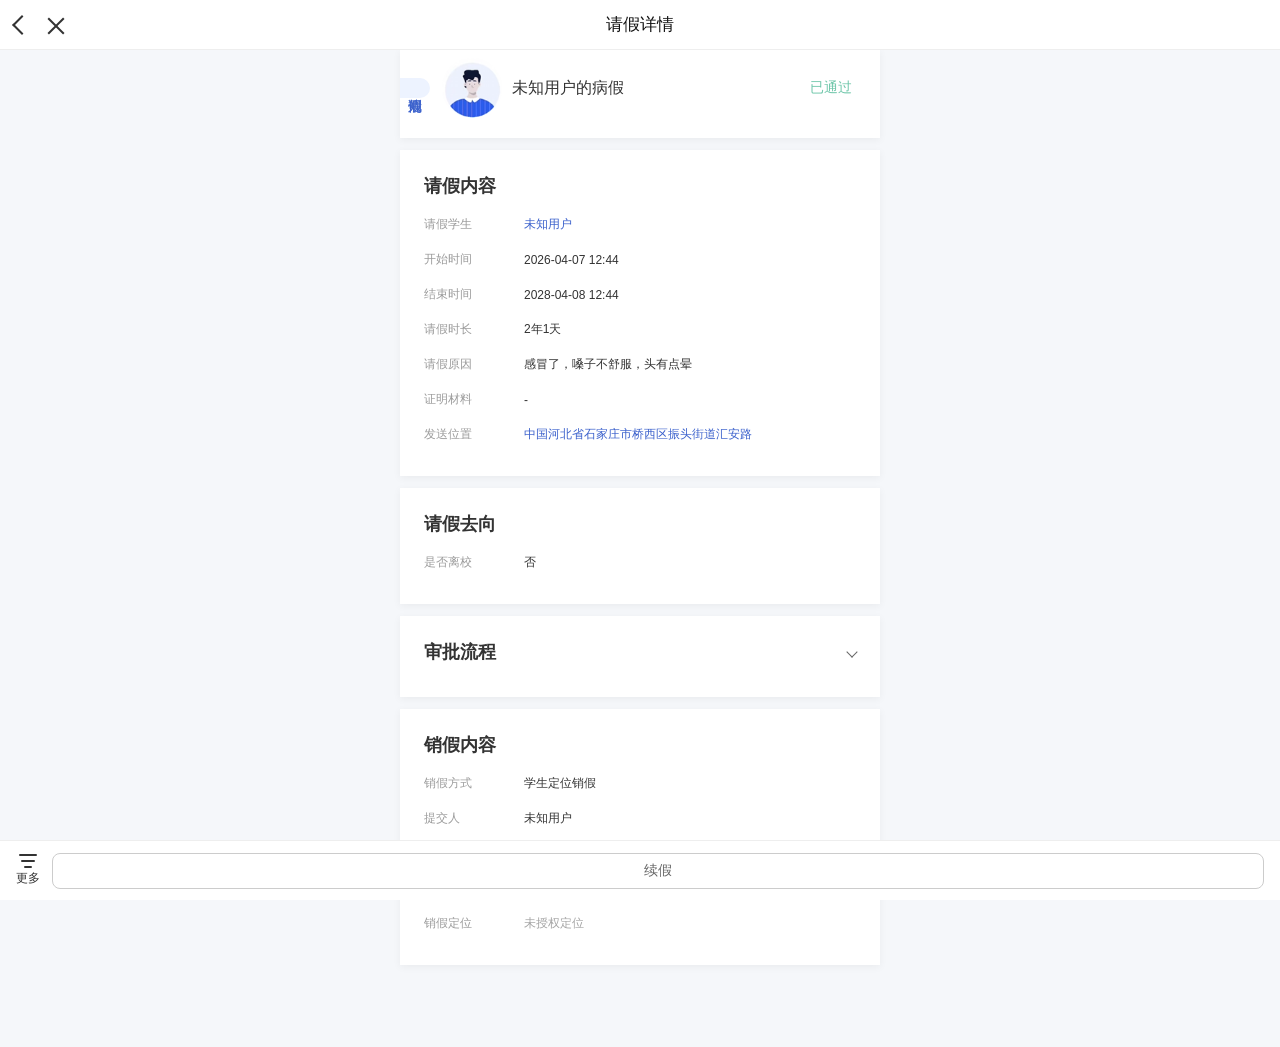
<file: 请假系统.html>
<!DOCTYPE html>
<html lang="zh-CN">
<head>
    <meta charset="UTF-8">
    <meta name="viewport" content="width=device-width, initial-scale=1.0, user-scalable=no">
    <title>请假详情</title>
    <link rel="stylesheet" href="./请假系统.css">
    <link rel="stylesheet" href="https://cdn.bootcdn.net/ajax/libs/font-awesome/6.4.0/css/all.min.css">
</head>
<body>
    
<div class="nav">
    <a href="./首页.html"><span class="aaa"></span></a>
    <a href="./首页.html"><span class="bbb"></span></a>
    <div class="nav-title">请假详情</div>
</div>

<div class="container">
    <div class="cardd">
        <div class="rule-tag">请假规则</div>
        <div class="user-box">
            <img src="./image.png.png" class="avatar" alt="头像">
            <div class="user-title" id="userTitle">(权威)的病假</div>
            <div class="status">已通过</div>
        </div>
    </div>

    <div class="card">
        <div class="card-title">请假内容</div>
        <div class="item">
            <span class="label">请假学生</span>
            <span class="valuea" id="studentName">(权威)</span>
        </div>
        <div class="item">
            <span class="label">开始时间</span>
            <span class="value" id="startTime">2026-04-07 12:44</span>
        </div>
        <div class="item">
            <span class="label">结束时间</span>
            <span class="value" id="endTime">2028-04-08 12:44</span>
        </div>
        <div class="item">
            <span class="label">请假时长</span>
            <span class="value" id="timeLength">2年1天</span>
        </div>
        <div class="item">
            <span class="label">请假原因</span>
            <span class="value" id="reason">感冒了，嗓子不舒服，头有点晕</span>
        </div>
        <div class="item">
            <span class="label">证明材料</span>
            <span class="value">-</span>
        </div>
        <div class="item">
            <span class="label">发送位置</span>
            <span class="valuee" id="position">中国河北省石家庄市桥西区振头街道汇安路</span>
        </div>
    </div>

    <div class="card">
        <div class="card-title">请假去向</div>
        <div class="item">
            <span class="label">是否离校</span>
            <span class="value" id="isLeave">否</span>
        </div>
    </div>

    <!-- 审批流程 -->
    <div class="card collapse-item">
        <div class="card-title collapse-header">
            审批流程
            <span class="arrow"></span>
        </div>
        <div class="collapse-content">
            <div class="timeline">
                <div class="timeline-item">
                    <div class="timeline-dot pending"></div>
                    <div class="timeline-content">
                        <div class="step-title">发起申请</div>
                        <div class="step-info">
                            <div class="avatar-wrap">
                                <img src="./image.png.png" class="step-avatar" alt="头像">
                            </div>
                            <div class="step-text">
                                <div class="step-name" id="stepName">(权威)</div>
                                <div class="step-dept">人工智能学院</div>
                            </div>
                            <div class="step-time" id="step-time">2026-04-07 12:44</div>
                        </div>
                    </div>
                </div>

                <div class="timeline-item">
                    <div class="timeline-dot approved"></div>
                    <div class="timeline-content">
                        <div class="step-title">审批人</div>
                        <div class="step-info">
                            <div class="avatar-wrap">
                                <img src="./image.png.png" class="step-avatar" alt="头像">
                                <div class="step-status">已同意</div>
                            </div>
                            <div class="step-text">
                                <div class="step-name">陈老师</div>
                                <div class="step-dept">人工智能学院 - 辅导员</div>
                            </div>
                            <div class="step-time" id="step-timee">2026-04-07 15:20</div>
                        </div>
                    </div>
                </div>
            </div>
        </div>
    </div>

    <div class="card">
        <div class="card-title">销假内容</div>
        <div class="item">
            <span class="label">销假方式</span>
            <span class="value">学生定位销假</span>
        </div>
        <div class="item">
            <span class="label">提交人</span>
            <span class="value" id="submitPerson">111</span>
        </div>
        <div class="item">
            <span class="label">提交时间</span>
            <span class="value"  id="submitTime">2026-04-07 19:00</span>
        </div>
        <div class="item">
            <span class="label">销假材料</span>
            <span class="value">-</span>
        </div>
        <div class="item">
            <span class="label">销假定位</span>
            <span class="value1">未授权定位</span>
        </div>        
    </div>
</div>

<div class="footer-bar">
    <div class="more-btn">
        <div class="icon">
            <span class="line line-1"></span>
            <span class="line line-2"></span>
            <span class="line line-3"></span>
        </div>
        <span class="text">更多</span>
    </div>
    <div class="forward-btn">续假</div>
</div>

<script>
// 审批流程折叠展开
const header = document.querySelector(".collapse-header")
header.addEventListener('click', () => {
    header.classList.toggle('active');
});

// 时间格式化 去除T
function formatIsoTime(isoStr) {
    if (!isoStr) return '';
    return new Date(isoStr).toLocaleString('zh-CN', {
        year: 'numeric',
        month: '2-digit',
        day: '2-digit',
        hour: '2-digit',
        minute: '2-digit'
    }).replace(/\//g, '-');
}

// 时间加减小时
function addHours(isoStr, hours) {
    if (!isoStr) return '';
    const date = new Date(isoStr);
    date.setHours(date.getHours() + hours);
    return formatIsoTime(date.toISOString());
}

window.onload = function(){
    // 获取登录填写的姓名
    let userName = localStorage.getItem('userName') || '未知用户';
    // 替换所有权威位置
    document.getElementById('userTitle').innerText = userName + "的病假";
    document.getElementById('studentName').innerText = userName;
    document.getElementById('stepName').innerText = userName;
    document.getElementById('submitPerson').innerText = userName;

    // 读取请假表单数据
    let leaveData = localStorage.getItem('leaveData');
    if(!leaveData) return;
    let data = JSON.parse(leaveData);

    // 填充请假信息
    document.getElementById('startTime').innerText = formatIsoTime(data.startTime);
    document.getElementById('endTime').innerText = formatIsoTime(data.endTime);
    document.getElementById('timeLength').innerText = data.timeLength;
    document.getElementById('reason').innerText = data.reason;
    document.getElementById('position').innerText = data.position || "无";
    document.getElementById('isLeave').innerText = data.isLeave;
    document.getElementById('submitTime').innerText = formatIsoTime(data.startTime);

    // ✅ 核心修正：发起时间 = 开始时间 - 1小时
    document.getElementById('step-time').innerText = addHours(data.startTime, -1);
    // 审批时间 = 开始时间
    document.getElementById('step-timee').innerText = formatIsoTime(data.startTime);
}
</script>
</body>
</html>
</file>
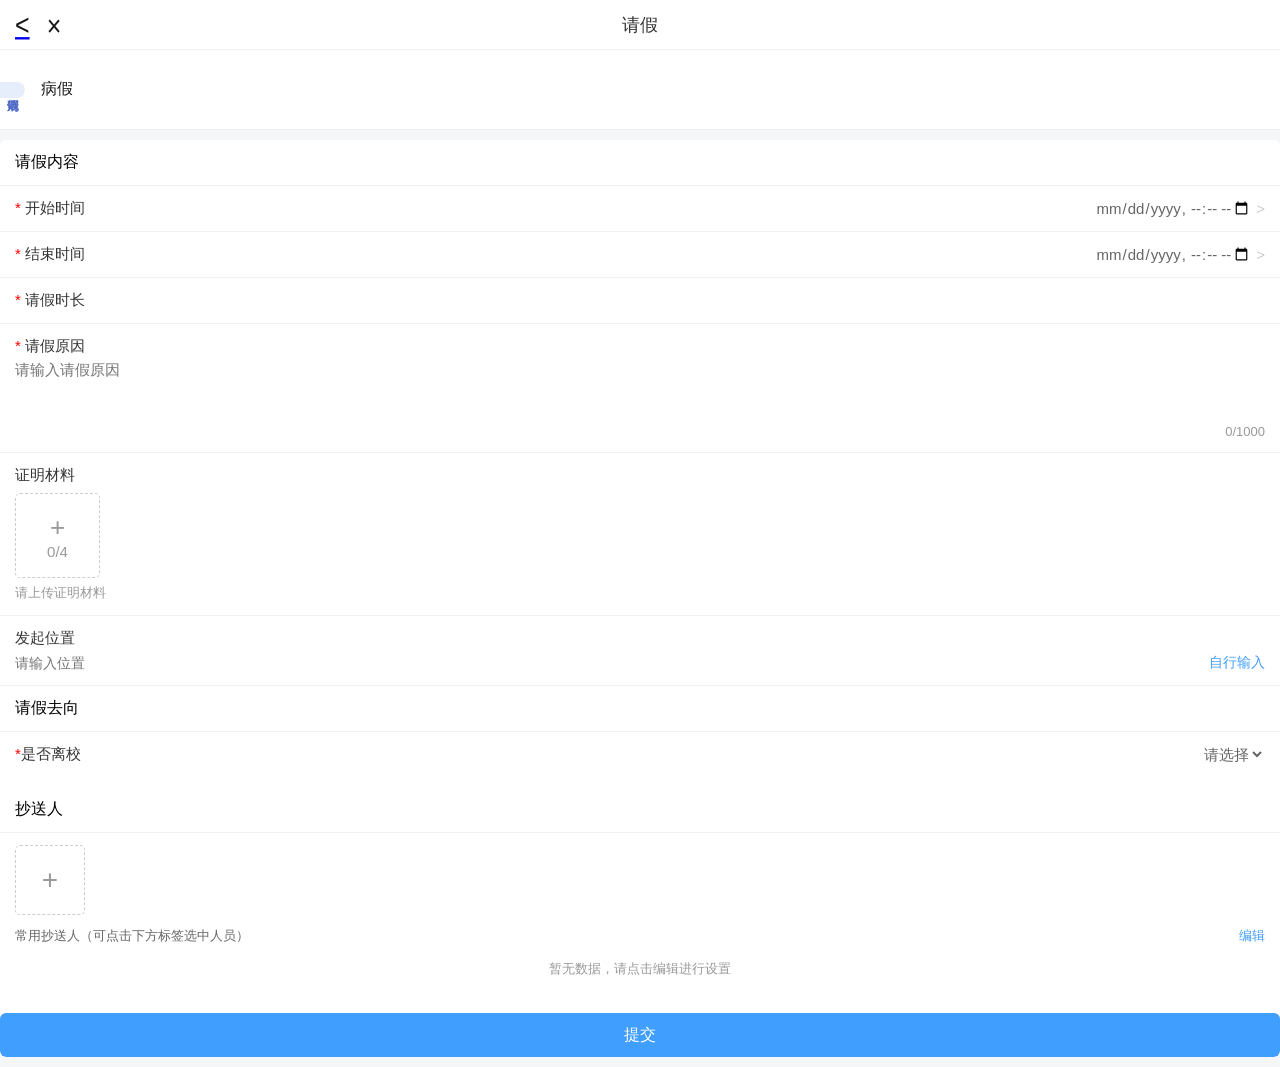
<file: 首页.html>
<!DOCTYPE html>
<html lang="zh-CN">
<head>
    <meta charset="UTF-8">
    <meta name="viewport" content="width=device-width, initial-scale=1.0, maximum-scale=1.0, user-scalable=no">
    <title>请假申请</title>
    <link rel="stylesheet" href="./首页.css">
</head>
<body>
    <!-- 顶部导航栏 -->
    <div class="top-nav">
        <a href="./登录.html" id="xia"><span class="back-icon">&lt;</span></a>
        <span class="close-icon">×</span>
        <h1 class="nav-title">请假</h1>
        
    </div>

    <!-- 请假规则 + 病假 同一行 -->
    <div class="head-row">
        <span class="rule-text">请假规则</span>
        <span class="leave-type-text">病假</span>
    </div>

    <!-- 主体表单区域 -->
    <div class="main-box">
        <!-- 请假内容 -->
        <div class="form-block">
            <h3 class="block-title">请假内容</h3>

            <div class="form-item">
                <label class="lab"><span class="star">*</span> 开始时间</label>
                <input type="datetime-local" id="startTime" class="form-ipt">
                <span class="arrow">></span>
            </div>

            <div class="form-item">
                <label class="lab"><span class="star">*</span> 结束时间</label>
                <input type="datetime-local" id="endTime" class="form-ipt">
                <span class="arrow">></span>
            </div>

            <div class="form-item">
                <label class="lab"><span class="star">*</span> 请假时长</label>
                <input type="text" id="timeLength" class="form-ipt" readonly placeholder="">
            </div>

            <div class="form-item text-item">
                <label class="lab"><span class="star">*</span> 请假原因</label>
                <textarea id="leaveReason" placeholder="请输入请假原因"></textarea>
                <div class="word-num">0/1000</div>
            </div>

            <div class="form-item upload-item">
                <label class="lab">证明材料</label>
                <div class="upload-wrap">
                    <label class="upload-btn">
                        <span class="plus">+</span>
                        <span class="up-txt">0/4</span>
                        <input type="file" id="fileUp" multiple accept="image/*" hidden>
                    </label>
                </div>
                <p class="up-tips">请上传证明材料</p>
            </div>

            <!-- 发起位置（修改后：可手写+下拉选择） -->
<div class="form-item pos-item">
    <label class="lab">发起位置</label>
    <div class="pos-info">
        <!-- 可输入+下拉选择的位置输入框 -->
        <input type="text" class="pos-text-input" id="posText" list="locationList" placeholder="请输入位置">
        <!-- 下拉选项列表（默认地址在这里） -->
        <datalist id="locationList">
            <option value="中国河北省石家庄市桥西区振头街道汇宁街"></option>
        </datalist>
        <span class="re-pos">自行输入</span>
    </div>
</div>

        <!-- 请假去向 -->
        <div class="form-block">
            <h3 class="block-title">请假去向</h3>
            <div class="form-item">
                <label class="lab"><span class="star">*</span>是否离校</label>
                <select id="leaveSchool" class="form-ipt">
                    <option value="">请选择</option>
                    <option value="1">是</option>
                    <option value="0">否</option>
                </select>
            </div>
        </div>

        <!-- 抄送人 -->
        <div class="form-block">
            <h3 class="block-title">抄送人</h3>
            <div class="add-people">+</div>
            <div class="cc-tip">
                <span>常用抄送人（可点击下方标签选中人员）</span>
                <span class="edit-btn">编辑</span>
            </div>
            <p class="empty-tip">暂无数据，请点击编辑进行设置</p>
        </div>

        <!-- 提交按钮 -->
        <div class="submit-box">
            <button class="submit-btn">提交</button>
        </div>
    </div>

    <script>
        // 1. 请假原因字数统计
const reason = document.getElementById('leaveReason')
const wordNum = document.querySelector('.word-num')
reason.addEventListener('input',function(){
    let len = this.value.length
    wordNum.innerText = `${len}/1000`
})

// 2. 选择时间自动计算请假时长
let start = document.getElementById('startTime')
let end = document.getElementById('endTime')
let lengthIpt = document.getElementById('timeLength')

function countTime(){
    if(!start.value || !end.value) return
    let sTime = new Date(start.value)
    let eTime = new Date(end.value)
    if(eTime <= sTime){
        alert('结束时间不能早于开始时间')
        end.value = ''
        lengthIpt.value = ''
        return
    }
    let diff = eTime - sTime
    let day = Math.floor(diff / (1000*60*60*24))
    let hour = Math.floor((diff % (1000*60*60*24)) / (1000*60*60))
    let min = Math.floor((diff % (1000*60*60)) / (1000*60))
    lengthIpt.value = `${day}天${hour}时${min}分`
}
start.addEventListener('change',countTime)
end.addEventListener('change',countTime)

// 3. 图片上传计数
let fileInp = document.getElementById('fileUp')
let upText = document.querySelector('.up-txt')
let fileArr = []
fileInp.addEventListener('change',function(){
    let files = Array.from(this.files)
    if(fileArr.length + files.length >4){
        alert('最多上传4张图片')
        return
    }
    fileArr = fileArr.concat(files)
    upText.innerText = `${fileArr.length}/4`
})

// 4. 表单提交 + 存数据 + 跳转到详情页（修复完整版）
document.querySelector('.submit-btn').addEventListener('click',function(){
    // 获取元素
    const startTime = document.getElementById('startTime');
    const endTime = document.getElementById('endTime');
    const timeLength = document.getElementById('timeLength');
    const leaveReason = document.getElementById('leaveReason');
    const leaveSchool = document.getElementById('leaveSchool');
    const posText = document.getElementById('posText');

    // 表单校验
    if(!startTime.value){ alert('请选择开始时间'); return; }
    if(!endTime.value){ alert('请选择结束时间'); return; }
    if(!leaveReason.value.trim()){ alert('请填写请假原因'); return; }
    if(!leaveSchool.value){ alert('请选择是否离校'); return; }

    // 打包所有数据
    const data = {
        startTime: startTime.value,
        endTime: endTime.value,
        timeLength: timeLength.value,
        reason: leaveReason.value,
        position: posText.value,
        isLeave: leaveSchool.value == 1 ? '是' : '否',
        submitTime: new Date().toISOString()
    }

    // 存入localStorage（核心）
    localStorage.setItem('leaveData', JSON.stringify(data));
    
    // 提交成功，跳转到详情页
    alert('提交成功！');
    location.href = '请假系统.html';
})
    </script>
</body>
</html>
</file>
<file: 请假系统.css>
* {
    margin: 0;
    padding: 0;
    box-sizing: border-box;
}

html, body {
    width: 100%;
    min-height: 100vh;
    background-color: #f5f7fa;
    font-family: "PingFang SC", "Microsoft YaHei", sans-serif;
}

.rule-tag {
    writing-mode: vertical-rl;
    text-orientation: upright;
    background: #edf3ff;
    color: #3b61cc;
    padding: 10px 6px;
    border-radius: 0 12px 12px 0;
    font-size: 14px;
    line-height: 1.3;
    white-space: nowrap;
    text-align: center;
}

.nav {
    width: 100%;
    height: 50px;
    background: #fff;
    display: flex;
    align-items: center;
    padding: 0 ;
    border-bottom: 1px solid #eee;
    position: relative;
}

.nav-title {
    position: absolute;
    left: 50%;
    transform: translateX(-50%);
    font-size: 17px;
    font-weight: 500;
    color: #111;
}

.container {
    width: 100%;
    max-width: 480px;
    margin: 0 auto;
    padding: 0 0 70px 0;
}

.card {
    width: 100%;
    background: #fff;
    padding: 24px;
    margin-bottom: 12px;
    box-shadow: 0 2px 8px rgba(0,0,0,0.05);
    overflow: hidden;
}

.cardd {
    width: 100%;
    background: #fff;
    padding: 8px 20px 20px 0;
    margin-bottom: 12px;
    box-shadow: 0 2px 8px rgba(0,0,0,0.05);
    display: flex;
    align-items: center;
    gap: 12px;
}

.user-box {
    display: flex;
    align-items: center;
    gap: 10px;
    flex: 1;
}

.avatar {
    width: 60px;
    height: 60px;
    border-radius: 50%;
    object-fit: cover;
}

.user-title {
    flex: 1;
    font-size: 16px;
    font-weight: 500;
    color: #333;
}

.status {
    padding: 3px 8px;
    color: #6ec6a9;
    border-radius: 10px;
    font-size: 14px;
}

.card-title {
    display: flex;
    justify-content: space-between;
    align-items: center;
    font-size: 18px;
    font-weight: 800;
    color: #333;
    margin-bottom: 6px;
    padding-bottom: 3px;
    text-align: left;
    cursor: pointer;
}

.item {
    width: 100%;
    display: flex;
    justify-content: flex-start;
    align-items: center;
    padding: 9px 0;
    text-align: left;
}

.item:last-child {
    border-bottom: none;
}

.label {
    font-size: 12px;
    width: 100px;
    color: rgba(155,155,155,100);
}

.value {
    font-size: 12px;
    color: #333;
    text-align: right;
    max-width: 60%;
}

.valuea,.valuee {
    color: rgba(59,97,204,100);
    font-size: 12px;
}

.arrow {
    width: 8px;
    height: 8px;
    border-left: 1.5px solid #666;
    border-bottom: 1.5px solid #666;
    transform: rotate(-45deg);
    transition: transform 0.3s ease;
}

.collapse-header.active .arrow {
    transform: rotate(135deg);
}

.collapse-content {
    max-height: 0;
    overflow: hidden;
    transition: max-height 0.5s ease;
}

.collapse-header.active + .collapse-content {
    max-height: 500px;
}

/* 时间线核心修复：无超出、完美对齐 */
.timeline {
    padding: 10px 0 0 0;
}

.timeline-item {
    position: relative;
    padding-left: 40px;
    padding-bottom: 30px;
}

.timeline-item:last-child {
    padding-bottom: 0;
}

/* 虚线：从圆点下方开始，永不超出 */
.timeline-item::before {
    content: '';
    position: absolute;
    left: 8px;
    top: 22px;
    bottom: 0;
    width: 2px;
    background: repeating-linear-gradient(
        to bottom, 
        #e0e0e0, 
        #e0e0e0 8px, 
        transparent 8px, 
        transparent 12px
    );
}

/* 最后一步隐藏虚线 */
.timeline-item:last-child::before {
    display: none;
}

.timeline-dot {
    position: absolute;
    left: 0;
    top: 4px;
    width: 18px;
    height: 18px;
    border-radius: 50%;
    z-index: 1;
}

.timeline-dot.pending { background: #ccc; }
.timeline-dot.approved { background: #6ec6a9; }

.step-title {
    font-size: 16px;
    font-weight: 600;
    color: #333;
    margin-bottom: 12px;
}

.step-info {
    display: flex;
    align-items: flex-start;
    gap: 12px;
    position: relative;
}

.avatar-wrap {
    display: flex;
    flex-direction: column;
    align-items: center;
}

.step-avatar {
    width: 50px;
    height: 50px;
    border-radius: 50%;
    object-fit: cover;
}

.step-text {
    display: flex;
    flex-direction: column;
    gap: 4px;
}

.step-name {
    font-size: 16px;
    font-weight: 500;
}

.step-dept {
    font-size: 12px;
    color: #999;
}

.step-time {
    position: absolute;
    right: 0;
    top: 0;
    font-size: 12px;
    color: #999;
}

.step-status {
    background: #6ec6a9;
    color: #fff;
    padding: 2px 8px;
    border-radius: 10px;
    font-size: 12px;
    margin-top: -10px;
}

.aaa {
    width: 14px;
    height: 14px;
    border-top: 2px solid #333;
    border-left: 2px solid #333;
    transform: translateY(-50%) rotate(-45deg);
    position: absolute;
    left: 15px;
    top: 50%;
}

.bbb {
    width: 22px;
    height: 22px;
    position: absolute;
    margin-left: 45px;
    top: 50%;
    transform: translateY(-50%);
}

.bbb::before, .bbb::after {
    content: '';
    position: absolute;
    width: 100%;
    height: 2px;
    background-color: #333;
    top: 50%;
    left: 0;
}

.bbb::before { transform: rotate(45deg); }
.bbb::after { transform: rotate(-45deg); }

.value1 {
    color: rgba(164,164,164,100);
    font-size: 12px;
    text-align: right;
    max-width: 60%;
}

.footer-bar {
    position: fixed;
    bottom: 0;
    left: 0;
    right: 0;
    height: 60px;
    background: #fff;
    display: flex;
    align-items: center;
    padding: 0 16px;
    border-top: 1px solid #eee;
}

.more-btn {
    display: flex;
    flex-direction: column;
    align-items: center;
    font-size: 12px;
    color: #333;
}

.more-btn .icon {
    display: flex;
    flex-direction: column;
    align-items: center;
    gap: 4px;
    margin-bottom: 2px;
}

.more-btn .line {
    height: 2px;
    background-color: #333;
    border-radius: 1px;
}

.more-btn .line-1 { width: 18px; }
.more-btn .line-2 { width: 14px; }
.more-btn .line-3 { width: 8px; }

.forward-btn {
    flex: 1;
    margin-left: 12px;
    border: 1px solid #ccc;
    border-radius: 8px;
    padding: 8px 0;
    text-align: center;
    font-size: 14px;
    color: #666;
}
</file>
<file: 首页.css>
* {
    margin: 0;
    padding: 0;
    box-sizing: border-box;
    font-family: "微软雅黑",sans-serif;
}
body {
    background: #f5f6f8;
    font-size: 15px;
}

/* ---------------- 顶部导航（修正版） ---------------- */
.top-nav {
    display: flex;
    align-items: center;
    height: 50px;
    background: #fff;
    padding: 0 15px;
    border-bottom: 1px solid #eee;
    position: relative;
}
/* 左箭头：单独拉长，叉号保持正常 */
.back-icon {
    font-size: 25px;
    color: #18181b;
    display: flex;
    align-items: center;
    justify-content: center;
    margin-right: 4px;
    /* width: 32px;
    height: 32px; */
    /* 水平拉长箭头，和原图扁长效果一致 */
    transform: scaleY(1.2);
}
.close-icon {
    font-size: 25px;
    color: #18181b;
    display: flex;
    align-items: center;
    justify-content: center;
    margin-right: 4px;
    width: 40px;
    height: 32px;
    transform: scaleY(1.2);
}
.nav-title {
    position: absolute;
    left: 50%;
    transform: translateX(-50%);
    font-size: 18px;
    font-weight: 500;
    color: #333;
}

/* ---------------- 请假规则 + 病假 同行（核心修正） ---------------- */
/* ---------------- 请假规则 + 病假 同行（左对齐最终版） ---------------- */
.head-row {
    display: flex;
    align-items: center;
    height: 80px;
    background: #fff;
    padding: 0; /* 🔥 关键：去掉左侧15px内边距，实现左对齐 */
    border-bottom: 1px solid #eee;
    gap: 16px;
}
/* 请假规则：竖排+蓝色背景+圆角 */
.rule-text {
    writing-mode: vertical-rl;
    text-orientation: mixed;
    color: #4663c3;
    font-size: 12px;
    background-color: #e7eefb;
    padding: 8px 6px;
    border-radius: 8px;
    line-height: 1.1;
    border-radius: 0 12px 12px 0;
    /* margin-left: 15px; 🔥 给规则标签加左侧小间距，和页面统一对齐 */
}
/* 病假：放大字体，和原图对齐 */
.leave-type-text {
    font-size: 16px;
    font-weight: 500;
    color: #18181b;
}

/* ---------------- 主体表单区域 ---------------- */
.main-box {
    padding-top: 10px;
}
.form-block {
    background: #fff;
    border-radius: 6px;
    margin-bottom: 10px;
    overflow: hidden;
    /* margin-bottom: 10px; */
}
.block-title {
    padding: 12px 15px;
    font-size: 16px;
    border-bottom: 1px solid #f2f2f2;
    font-weight: normal;
}
.form-item {
    display: flex;
    align-items: center;
    padding: 13px 15px;
    border-bottom: 1px solid #f2f2f2;
}
.form-item:last-child {
    border-bottom: none;
}
.lab {
    width: 110px;
    color: #333;
}
.star {
    color: red;
}
.form-ipt {
    flex: 1;
    border: none;
    outline: none;
    text-align: right;
    font-size: 15px;
    color: #666;
    background: transparent;
}
.arrow {
    color: #ccc;
    margin-left: 5px;
}

/* 请假原因多行文本 */
.text-item {
    flex-direction: column;
    align-items: flex-start;
}
.text-item textarea {
    width: 100%;
    margin-top: 5px;
    border: none;
    outline: none;
    min-height: 60px;
    resize: none;
    font-size: 15px;
}
.word-num {
    width: 100%;
    text-align: right;
    color: #999;
    font-size: 13px;
    margin-top: 3px;
}

/* 上传材料 */
.upload-item {
    flex-direction: column;
    align-items: flex-start;
}
.upload-wrap {
    margin-top: 8px;
}
.upload-btn {
    display: flex;
    flex-direction: column;
    align-items: center;
    justify-content: center;
    width: 85px;
    height: 85px;
    border: 1px dashed #cccccc;
    border-radius: 5px;
    color: #999;
    cursor: pointer;
}
.plus {
    font-size: 26px;
}
.up-tips {
    font-size: 13px;
    color: #999;
    margin-top: 6px;
}

/* 定位位置 */
/* 定位位置（修改后：可输入样式） */
.pos-item {
    flex-direction: column;
    align-items: flex-start;
}
.pos-info {
    display: flex;
    align-items: center;
    margin-top: 6px;
    width: 100%;
}
/* 位置输入框：模拟原来的蓝色文字效果 */
.pos-text-input {
    flex: 1; /* 占满可用空间，和“重新定位”按钮并排 */
    color: #409eff; /* 和截图蓝色文字完全一致 */
    font-size: 14px;
    border: none; /* 去掉默认边框 */
    outline: none; /* 去掉聚焦边框 */
    background: transparent; /* 背景透明，和页面融为一体 */
}
.re-pos {
    color: #409eff;
    margin-left: 8px;
    font-size: 14px;
    white-space: nowrap; /* 防止“重新定位”文字换行 */
}
/* 抄送人 */
.add-people {
    width: 70px;
    height: 70px;
    border: 1px dashed #ccc;
    border-radius: 5px;
    display: flex;
    align-items: center;
    justify-content: center;
    font-size: 28px;
    color: #999;
    margin: 12px 15px;
}
.cc-tip {
    display: flex;
    justify-content: space-between;
    padding: 0 15px;
    font-size: 13px;
    color: #666;
}
.edit-btn {
    color: #409eff;
}
.empty-tip {
    text-align: center;
    padding: 15px 0;
    color: #999;
    font-size: 13px;
}

/* 提交按钮 */
.submit-box {
    margin-top: 20px;
}
.submit-btn {
    width: 100%;
    height: 44px;
    background: #409eff;
    color: #fff;
    border: none;
    border-radius: 6px;
    font-size: 16px;
}
</file>
